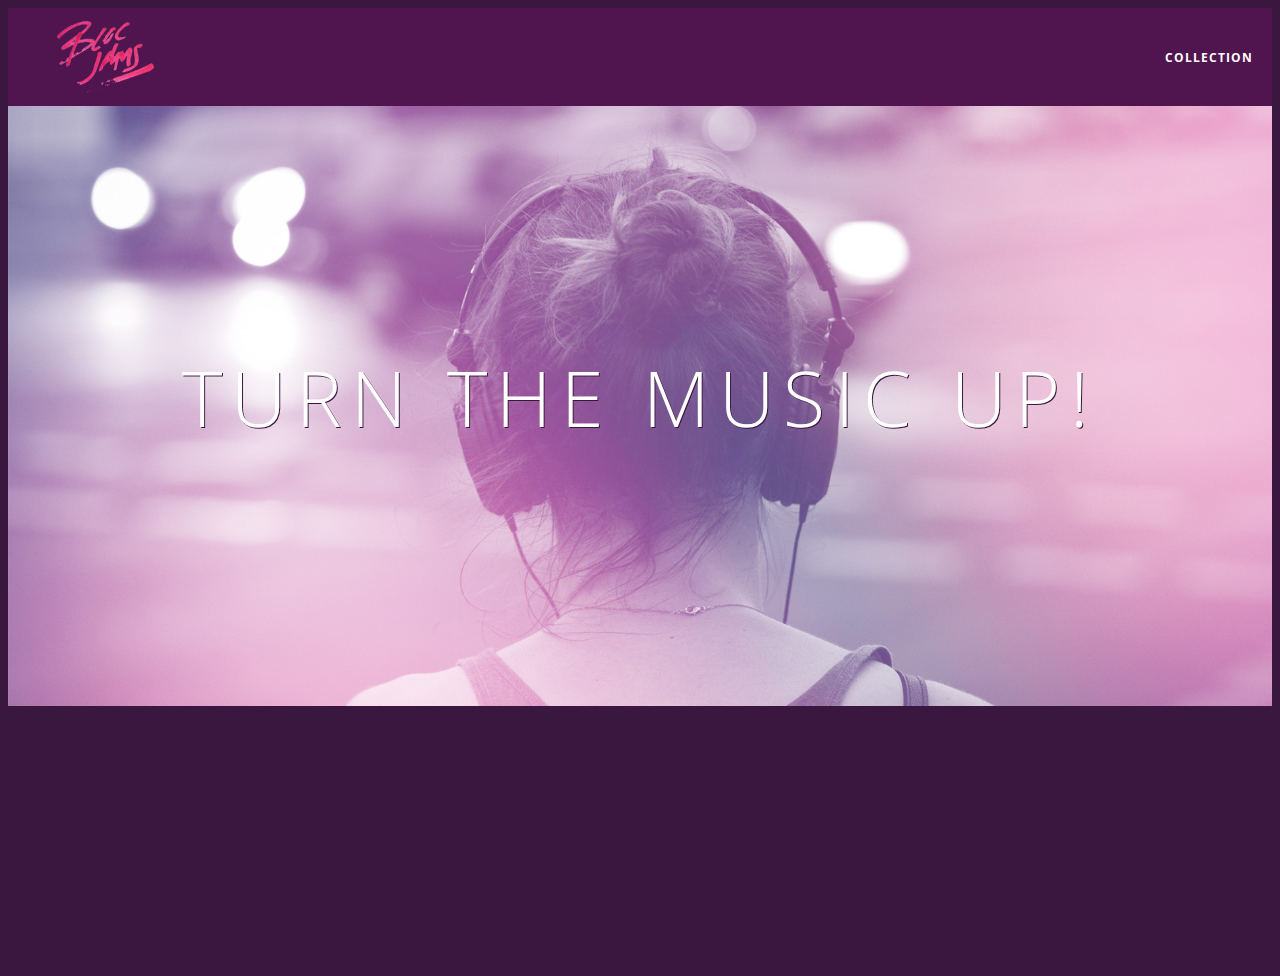
<file: index.html>
<!DOCTYPE html>
<html>
    <head>
        <title>Bloc Jams</title>
        <meta name="viewport" content="width=device-width, initial-scale=1">
        <link rel="stylesheet" type="text/css" href="http://fonts.googleapis.com/css?family=Open+Sans:400,800,600,700,300">
        <link rel="stylesheet" type="text/css" href="http://code.ionicframework.com/ionicons/2.0.1/css/ionicons.min.css">
         <link rel="stylesheet" type="text/css" href="styles/normalize.css">
        <link rel="stylesheet" type="text/css" href="styles/main.css">
        <link rel="stylesheet" type="text/css" href="styles/landing.css">
    </head>
    
    <body class="landing">
        <nav class="navbar"> <!-- navigation bar -->
         <a href="index.html" class="logo">
             <img src="assets/images/bloc_jams_logo.png" alt="bloc jams logo">
         </a>
         <div class="links-container">
             <a href="collection.html" class="navbar-link">collection</a>
         </div>
        </nav>
        <section class="hero-content"> <!-- hero content -->
            <h1 class="hero-title">Turn the music up!</h1>
        </section>
        <section class="selling-points container clearfix"> <!-- selling points-->
            <div class="point column third">
                <span class="ion-music-note"></span>
                <h5 class="point-title">Choose your music</h5>
                <p class="point-description"> The world is full of music; why should you have to listen to music that someone else chose?</p>
            </div>
            <div class="point column third">
                <span class="ion-radio-waves"></span>
                <h5 class="point-title">Unlimited, streaming, ad-free</h5>
                <p class="point-description">No arbitrary limits. No distractions.</p>
            </div>
            <div class="point column third">
                <span class="ion-iphone"></span>
                <h5 class="point-title">Mobile enabled</h5>
                <p class="point-description">Listen to your music on the go. This streaming service is available on all mobile platforms.</p>
            </div>
        </section>
        <script src="https://code.jquery.com/jquery-2.1.3.min.js"></script>
        <script src="scripts/landing.js"></script>
    </body>



</html>
</file>
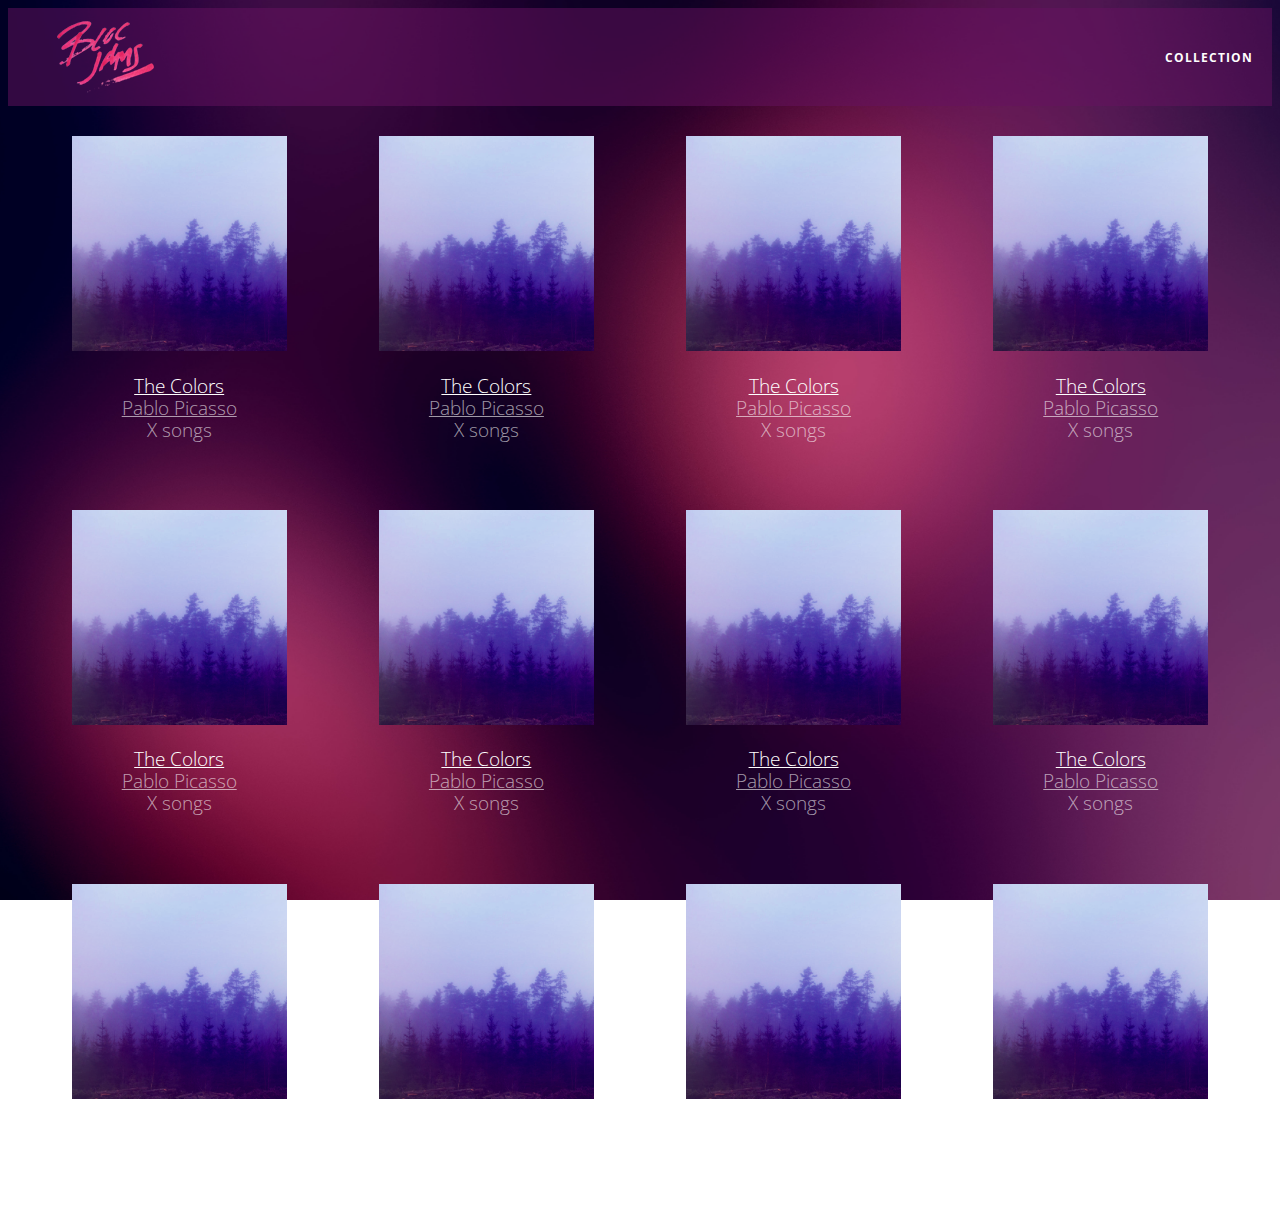
<file: collection.html>
<!DOCTYPE html>
 <html>
     <head>
         <title>Bloc Jams</title>
         <meta name="viewport" content="width=device-width, initial-scale=1">
         <link rel="stylesheet" type="text/css" href="http://fonts.googleapis.com/css?family=Open+Sans:400,800,600,700,300">
         <link rel="stylesheet" type="text/css" href="http://code.ionicframework.com/ionicons/2.0.1/css/ionicons.min.css">
         <link rel="stylesheet" type="text/css" href="styles/normalize.css">
         <link rel="stylesheet" type="text/css" href="styles/main.css">
         <link rel="stylesheet" type="text/css" href="styles/collection.css">
     </head>
     <body class="collection">
        <nav class="navbar"> <!-- nav bar -->
             <a href="index.html" class="logo">
                 <img src="assets/images/bloc_jams_logo.png" alt="bloc jams logo">
             </a>
             <div class="links-container">
                 <a href="collection.html" class="navbar-link">collection</a>
             </div>
         </nav>
     
         <section class="album-covers container clearfix">
             
    
     </section>
         <script src="https://code.jquery.com/jquery-2.1.3.min.js"></script>
         <script src="scripts/collection.js"></script>    
     </body>
 </html>
</file>
<file: styles/main.css>
html {
    height: 100%;
    font-size: 100%;
}

body {
    font-family: 'Open Sans';
    color: white;
    min-height: 100%;
}

body.landing {
    background-color: rgb(58,23,63);
}

.navbar {
    position: relative;
    padding: 0.5rem;
    background-color: rgba(101,18,95,0.5);
    z-index: 1;
}

.navbar .logo {
    position: relative;
    left: 2rem;
    cursor: pointer;
}

.navbar .links-container {
    display: table;
    position: absolute;
    top: 0;
    right: 0;
    height: 100px;
    color: white;
    text-decoration: none;
}

.links-container .navbar-link {
    display: table-cell;
    position: relative;
    height: 100%;
    padding-left: 1rem;
    padding-right: 1rem;
    vertical-align: middle;
    color: white;
    font-size: 0.625rem;
    letter-spacing: 0.05rem;
    font-weight: 700;
    text-transform: uppercase;
    text-decoration: none;
    cursor: pointer;
}

.links-container .navbar-link:hover {
    color: rgb(233,50,117);
}


*, *::before, *::after {
    -moz-box-sizing: border-box;
    -webkit-box-sizing: border-box;
    box-sizing: border-box;
}

@media (min-width: 640px) {
    html {font-size: 112%; }
    
    .column {
        float: left;
        padding-left: 1rem;
        padding-right: 1rem;
    }
    
     .column.full { width: 100%; }
     .column.two-thirds { width: 66.7%; }
     .column.half { width: 50%; }
     .column.third { width: 33.3%; }
     .column.fourth { width: 25%; }
     .column.flow-opposite { float: right; }  
}

@media (min-width: 1024px) {
    html {font-size: 120%}
}

.container {
    margin: 0 auto;
    max-width: 64rem;
}

.container.narrow {
    max-width: 56rem;
}

.clearfix::before, .clearfix::after {
    content: " ";
    display: table;
}

.clearfix::after {
    clear: both;
}
</file>
<file: styles/landing.css>
body.landing {
    background-color: rgb(58,23,63);
}

.hero-content {
    position: relative;
    min-height: 600px;
    background-image: url(../assets/images/bloc_jams_bg.jpg);
    background-repeat: no-repeat;
    background-position: center center;
    background-size: cover;
}

.hero-content .hero-title {
    position: absolute;
    top: 40%;
    -webkit-transform: translateY(-50%);
    -moz-transform: translateY(-50%);
    transform: translateY(-50%);
    width: 100%;
    text-align: center;
    font-size: 4rem;
    font-weight: 300;
    text-transform: uppercase;
    letter-spacing: 0.5rem;
    text-shadow: 1px 1px 0px rgb(58,23,63);
}

.selling-points {
    position: relative;
   
}

.point {
    position: relative;
    padding: 2rem;
    text-align: center;
    opacity: 0;
    -webkit.transform: scaleX(0.9) translateY(3rem);
    -moz-transform: scaleX(0.9) translateY(3rem);
    transform: scaleX(0.9) translateY(3rem);
    -webkit-transition: all 0.25s ease-in-out;
    -moz-transition: all 0.25s ease-in-out;
    transition: all 0.25s ease-in-out;
    -webkit-transition-delay: 0.2s;
    transition-delay: 0.2s;
    transform: rotate(360deg);
    background-color:indigo;
}

.point .point-title {
    font-size: 1.25rem;
}

.ion-music-note, .ion-radio-waves, .ion-iphone {
    color: rgb(233,50,117);
    font-size: 5rem;
}
</file>
<file: styles/collection.css>
body.collection {
     background-image: url(../assets/images/blurred_backgrounds/blur_bg_2.jpg);
     background-repeat: no-repeat;
     background-attachment: fixed;
     background-position: center center;
     background-size: cover;
 }
 
 .album-covers {
     position: relative;
 }
 
 .collection-album-container {
     position: relative;
     margin-top: 30px;
     margin-bottom: 20px;
     text-align: center;
 }
 
 .collection-album-container .caption {
     margin-top: 10px;
 }
 
 .collection-album-container .caption p {
     font-size: 1rem;
     font-weight: 300;
     color: rgba(255, 255, 255, 0.6);
 }
 
 .collection-album-container .caption p a {
     color: rgba(255, 255, 255, 0.6);
 }
 
 .collection-album-container .caption p a.album-name {
     color: white;
 }
 
 .collection-album-container img {
     width: 80%;
 }
</file>
